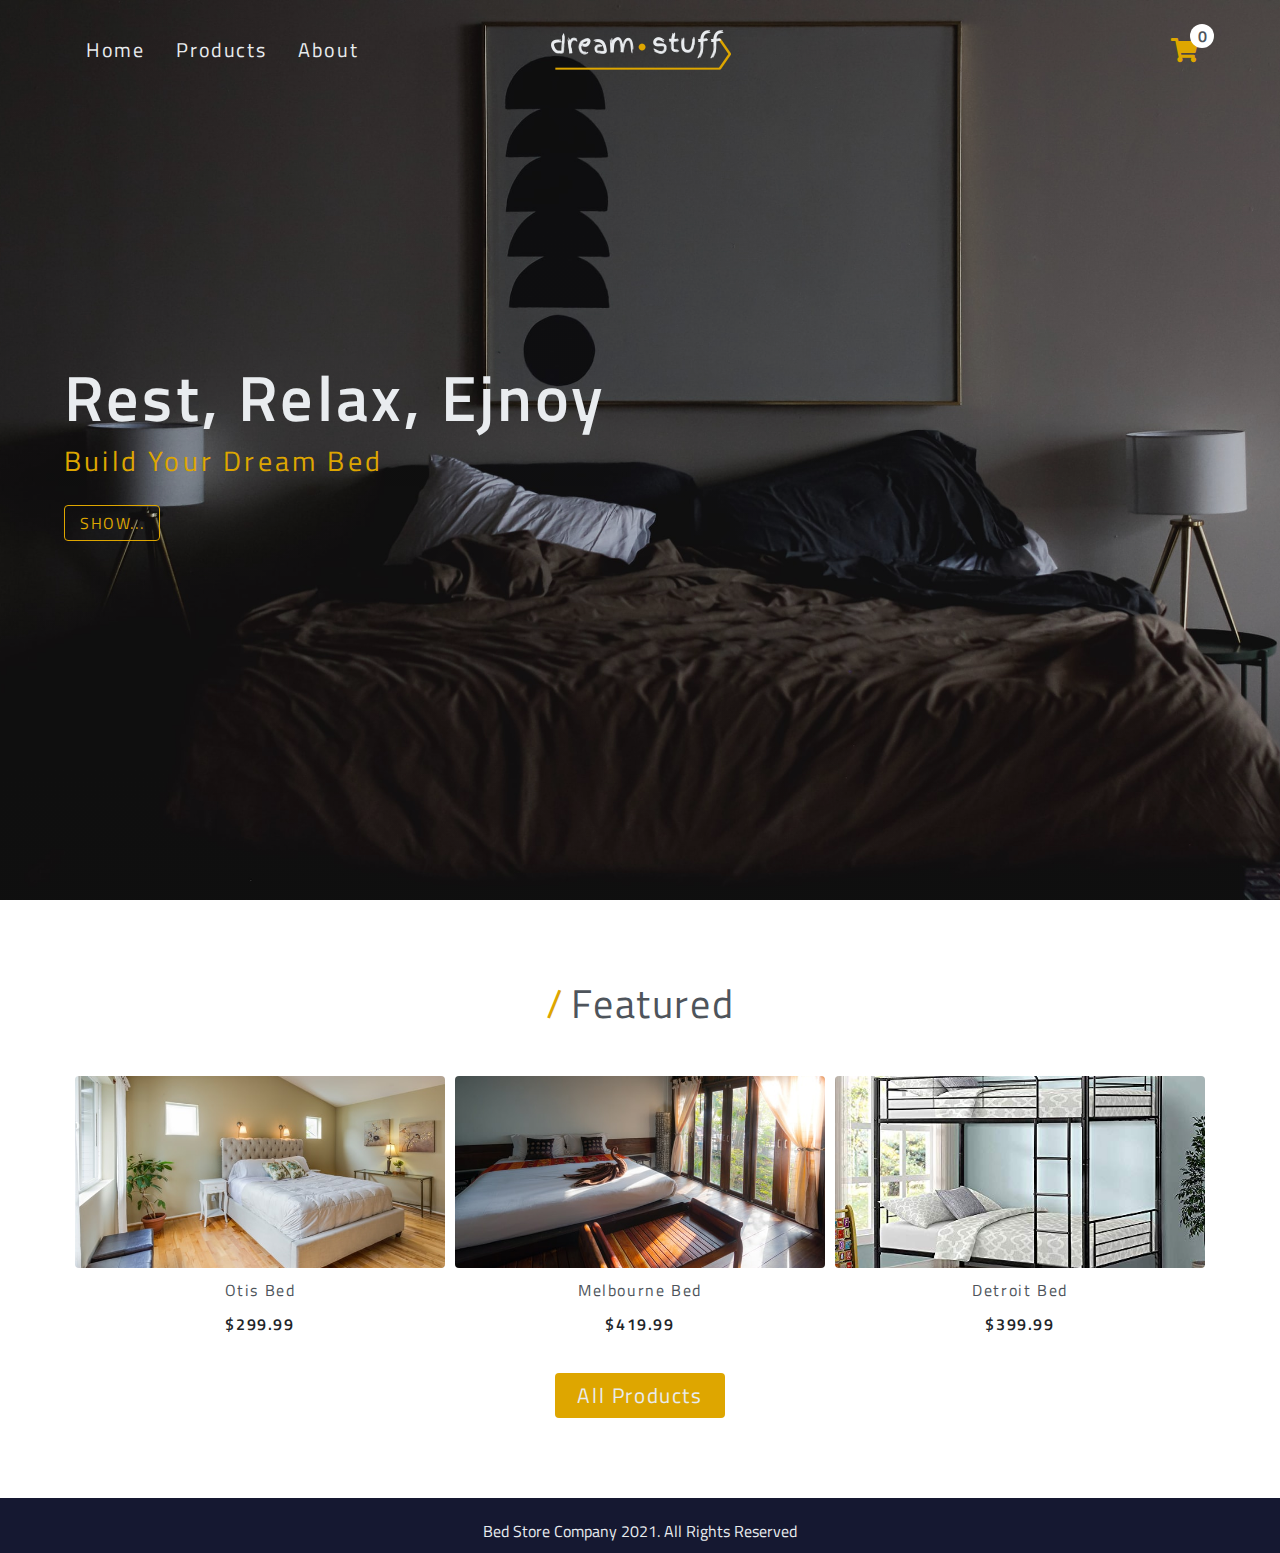
<file: index.html>
<!DOCTYPE html>
<html lang="en">

<head>
    <meta charset="UTF-8">
    <meta name="viewport" content="width=device-width, initial-scale=1.0">
    <meta http-equiv="X-UA-Compatible" content="ie=edge">
    <meta name="Description" content="Enter your description here" />
    <link rel="stylesheet" href="https://cdnjs.cloudflare.com/ajax/libs/twitter-bootstrap/4.5.3/css/bootstrap.min.css">
    <link rel="stylesheet" href="https://cdnjs.cloudflare.com/ajax/libs/font-awesome/5.15.1/css/all.min.css">
    <link rel="preconnect" href="https://fonts.gstatic.com">
    <link
        href="https://fonts.googleapis.com/css2?family=Titillium+Web:ital,wght@0,200;0,300;0,400;0,600;0,700;0,900;1,200;1,300;1,400;1,600;1,700&display=swap"
        rel="stylesheet">
    <link rel="stylesheet" href="https://cdnjs.cloudflare.com/ajax/libs/font-awesome/5.14.0/css/all.min.css">
    <link rel="stylesheet" href="styles.css">
    <title>Title</title>
</head>

<body>
    <!-- nav -->
    <nav class="navbar container">
        <div class="center">
            <!-- links -->


            <button class='toggle-nav'>
                <i class="fas fa-bars"></i>
            </button>


            <ul class="nav-list">
                <li>
                    <a href="index.html" class='nav-link'>Home</a>
                </li>
                <li>
                    <a href="products.html" class='nav-link'>Products</a>
                </li>
                <li>
                    <a href="about.html" class='nav-link'>About</a>
                </li>
            </ul>

            <!-- logo -->
            <img src="./img/logo-ds-m.png" alt="logo" class="logo">

            <!-- cart icon -->
            <div class="toggle-container">
                <button class="toggle-cart">
                    <i class="fas fa-shopping-cart"></i>
                </button>
                <span class="cart-count"></span>
            </div>
        </div>

    </nav>
    <section class="hero container-fluid">
        <div class="hero-container">
            <h1>Rest, Relax, Ejnoy</h1>
            <h3>Build your dream bed</h3>
            <button class='hero-btn'><a href="products.html">show...</a></button>
        </div>
    </section>

    <div class="sidebar-wrapper">
        <aside class="sidebar">
            <i class="fas fa-times close-icon"></i>
            
            <ul class="nav-list-sidebar">
                <li>
                    <i class="fas fa-angle-right"></i><a href="index.html" class='sidebar-link'>Home</a>
                </li>
                <li>
                    <i class="fas fa-angle-right"></i><a href="products.html" class='sidebar-link'>Products</a>
                </li>
                <li>
                   <i class="fas fa-angle-right"></i><a href="about.html" class='sidebar-link'>About</a>
                </li>
            </ul>

        </aside>
    </div>

    <div class="cart-overlay">
        <div class="cart">
            <i class="fas fa-times close-icon-cart"></i>
            <div class="container-fluid shopping-cart" id="mybutton">
                
               
            </div>
        </div>
    </div>

    <section class="featured container">
        <h1><span>/</span>featured</h1>
        <div class="row m-0">
            <div class="col-10 col-sm-10 col-md-6 col-lg-4 m-auto pad-5">
                <article class="featured-product">
                   <div class="img-wrapper">
                        <img src="./img/products/product-16.jpg" data-id='16' class="featured-img" alt="">
                        <div class='product-icons'>
                            <button data-id="16" class="basket"><i class="fas fa-shopping-cart"></i></button>
                            <a href="product.html"><button data-id="16" class="info"><i class="fas fa-info"></i></button></a>
                        </div>
                    </div>
                    <p class="product-name">Otis Bed</p>
                    <p class="product-price">$299.99</p>
                </article>
            </div>
            <div class="col-10 col-sm-10 col-md-6 col-lg-4 m-auto pad-5">
                <article class="featured-product">
                    <div class="img-wrapper">
                        <img src="./img/products/product-11.jpg" data-id='11' class="featured-img" alt="">
                        <div class='product-icons'>
                            <button data-id="11" class="basket"><i class="fas fa-shopping-cart"></i></button>
                            <a href="product.html"><button data-id="11" class="info"><i class="fas fa-info"></i></button></a>
                        </div>
                    </div>
                    <p class="product-name">Melbourne Bed</p>
                    <p class="product-price">$419.99</p>
                </article>
            </div>
            <div class="col-10 col-sm-10 col-md-6 col-lg-4 m-auto pad-5">
                <article class="featured-product">
                    <div class="img-wrapper">
                        <img src="./img/products/product-30.jpg" data-id='30' class="featured-img" alt="">
                        <div class='product-icons'>
                            <button data-id="30" class="basket"><i class="fas fa-shopping-cart"></i></button>
                            <a href="product.html"><button data-id="30" class="info"><i class="fas fa-info"></i></button></a>
                        </div>
                    </div>
                    <p class="product-name">Detroit Bed</p>
                    <p class="product-price">$399.99</p>
                </article>
            </div>
            
        </div>
        <button class="featured-all"><a href="products.html">all products</a></button>
    </section>
    <footer class="footer">
<p>Bed store company 2021. all rights reserved</p>
    </footer>
    <script src="https://cdnjs.cloudflare.com/ajax/libs/jquery/3.5.1/jquery.slim.min.js"></script>
    <script src="https://cdnjs.cloudflare.com/ajax/libs/popper.js/1.16.1/umd/popper.min.js"></script>
    <script src="https://cdnjs.cloudflare.com/ajax/libs/twitter-bootstrap/4.5.3/js/bootstrap.min.js"></script>
    <script type="module" src="home.js"></script>
</body>

</html>
</file>
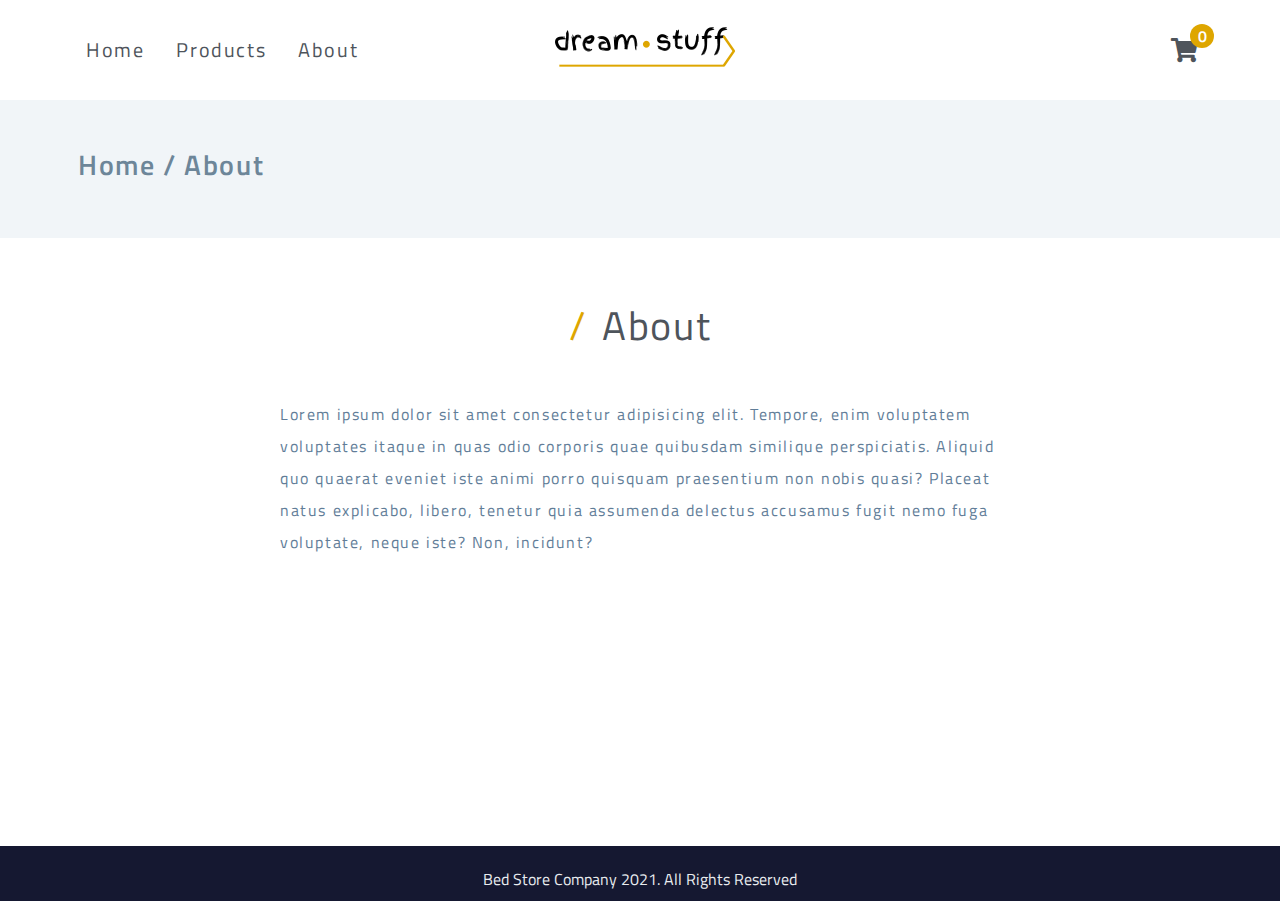
<file: about.html>
<!DOCTYPE html>
<html lang="en">

<head>
    <meta charset="UTF-8">
    <meta name="viewport" content="width=device-width, initial-scale=1.0">
    <meta http-equiv="X-UA-Compatible" content="ie=edge">
    <meta name="Description" content="Enter your description here" />
    <link rel="stylesheet" href="https://cdnjs.cloudflare.com/ajax/libs/twitter-bootstrap/4.5.3/css/bootstrap.min.css">
    <link rel="stylesheet" href="https://cdnjs.cloudflare.com/ajax/libs/font-awesome/5.15.1/css/all.min.css">
    <link rel="preconnect" href="https://fonts.gstatic.com">
    <link
        href="https://fonts.googleapis.com/css2?family=Titillium+Web:ital,wght@0,200;0,300;0,400;0,600;0,700;0,900;1,200;1,300;1,400;1,600;1,700&display=swap"
        rel="stylesheet">
    <link rel="stylesheet" href="https://cdnjs.cloudflare.com/ajax/libs/font-awesome/5.14.0/css/all.min.css">
    <link rel="stylesheet" href="styles-products.css">
    <title>Title</title>
</head>

<body>
    <!-- nav -->
    <nav class="navbar container">
        <div class="center">
            <!-- links -->


            <button class='toggle-nav'>
                <i class="fas fa-bars"></i>
            </button>


            <ul class="nav-list">
                <li>
                    <a href="index.html" class='nav-link'>Home</a>
                </li>
                <li>
                    <a href="products.html" class='nav-link'>Products</a>
                </li>
                <li>
                    <a href="about.html" class='nav-link'>About</a>
                </li>
            </ul>

            <!-- logo -->
            <img src="./img/logo-m.png" alt="logo" class="logo">

            <!-- cart icon -->
            <div class="toggle-container">
                <button class="toggle-cart">
                    <i class="fas fa-shopping-cart"></i>
                </button>
                <span class="cart-count"></span>
            </div>
        </div>
    </nav>

    <section class="page-path">
        <div class="path-container">
            <h3>home / about</h3>
        </div>
    </section>
     <div class="cart-overlay">
        <div class="cart">
            <i class="fas fa-times close-icon-cart"></i>
            <div class="container-fluid shopping-cart">
                
               
            </div>
        </div>
    </div>
    <section class="about">
        <article class="about-container">
            <h1><span>/</span>about</h1>
            <p>Lorem ipsum dolor sit amet consectetur adipisicing elit. Tempore, enim voluptatem voluptates itaque in
                quas odio corporis quae quibusdam similique perspiciatis. Aliquid quo quaerat eveniet iste animi porro
                quisquam praesentium non nobis quasi? Placeat natus explicabo, libero, tenetur quia assumenda delectus
                accusamus fugit nemo fuga voluptate, neque iste? Non, incidunt?</p>
        </article>
    </section>

    <footer class="footer">
        <p>Bed store company 2021. all rights reserved</p>
    </footer>
    <script src="https://cdnjs.cloudflare.com/ajax/libs/jquery/3.5.1/jquery.slim.min.js"></script>
    <script src="https://cdnjs.cloudflare.com/ajax/libs/popper.js/1.16.1/umd/popper.min.js"></script>
    <script src="https://cdnjs.cloudflare.com/ajax/libs/twitter-bootstrap/4.5.3/js/bootstrap.min.js"></script>
     <script type="module" src="./src/about.js"></script>
</body>

</html>
</file>
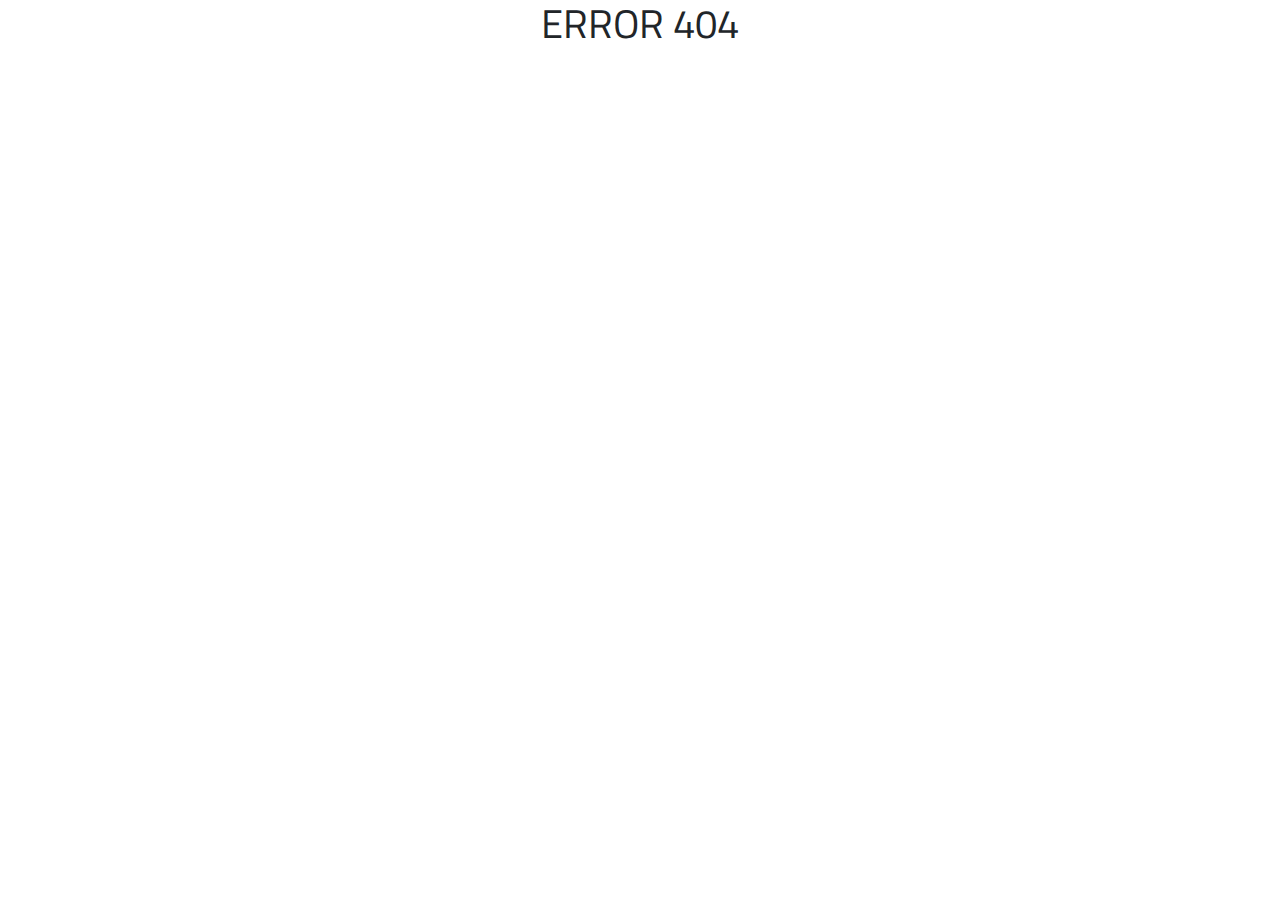
<file: product.html>
<!DOCTYPE html>
<html lang="en">

<head>
    <meta charset="UTF-8">
    <meta name="viewport" content="width=device-width, initial-scale=1.0">
    <meta http-equiv="X-UA-Compatible" content="ie=edge">
    <meta name="Description" content="Enter your description here" />
    <link rel="stylesheet" href="https://cdnjs.cloudflare.com/ajax/libs/twitter-bootstrap/4.5.3/css/bootstrap.min.css">
    <link rel="stylesheet" href="https://cdnjs.cloudflare.com/ajax/libs/font-awesome/5.15.1/css/all.min.css">
    <link rel="preconnect" href="https://fonts.gstatic.com">
    <link
        href="https://fonts.googleapis.com/css2?family=Titillium+Web:ital,wght@0,200;0,300;0,400;0,600;0,700;0,900;1,200;1,300;1,400;1,600;1,700&display=swap"
        rel="stylesheet">
    <link rel="stylesheet" href="https://cdnjs.cloudflare.com/ajax/libs/font-awesome/5.14.0/css/all.min.css">
    <link rel="stylesheet" href="styles-products.css">
    <link rel="stylesheet" href="styles-product.css">
    <title>Title</title>
</head>

<body>

    <!-- nav -->
    <nav class="navbar container">
        <div class="center">
            <!-- links -->


            <button class='toggle-nav'>
                <i class="fas fa-bars"></i>
            </button>


            <ul class="nav-list">
                <li>
                    <a href="index.html" class='nav-link'>Home</a>
                </li>
                <li>
                    <a href="products.html" class='nav-link'>Products</a>
                </li>
                <li>
                    <a href="about.html" class='nav-link'>About</a>
                </li>
            </ul>

            <!-- logo -->
            <img src="./img/logo-m.png" alt="logo" class="logo">

            <!-- cart icon -->
            <div class="toggle-container">
                <button class="toggle-cart">
                    <i class="fas fa-shopping-cart"></i>
                </button>
                <span class="cart-count"></span>
            </div>
        </div>
    </nav>
    <div class="sidebar-wrapper">
        <aside class="sidebar">
            <i class="fas fa-times close-icon"></i>

            <ul class="nav-list-sidebar">
                <li>
                    <i class="fas fa-angle-right"></i><a href="index.html" class='sidebar-link'>Home</a>
                </li>
                <li>
                    <i class="fas fa-angle-right"></i><a href="products.html" class='sidebar-link'>Products</a>
                </li>
                <li>
                    <i class="fas fa-angle-right"></i><a href="about.html" class='sidebar-link'>About</a>
                </li>
            </ul>

        </aside>
    </div>

   <div class="cart-overlay">
        <div class="cart">
            <i class="fas fa-times close-icon-cart"></i>
            <div class="container-fluid shopping-cart">
                
               
            </div>
        </div>
    </div>

    <section class="page-path">
        <div class="path-container">
            <h3>home / products</h3>
        </div>
    </section>
    <div class="cart-overlay">
        <div class="cart">
            <i class="fas fa-times close-icon-cart"></i>
            <div class="container-fluid shopping-cart">
                
               
            </div>
        </div>
    </div>
    <section class="product-container container">
        <div class="row">
            <div class="col-12 col-md-6">
<img src="./img/products/product-2.jpg" class="product-info-image full-img" alt="">
            </div>
            <div class="col-12 col-md-6">
                <div class="product-info-wrapper">
                    <h2 class='product-info-title'></h2>
                    <h5 class="product-info-category"></h5>
                    <p class="product-info-price"></p>
                    <p class="product-info-description"></p>
                    <button type="button" class="product-add">add to cart</button>
                </div>
            </div>
        </div>
    </section>
    

    <footer class="footer">
        <p>Bed store company 2021. all rights reserved</p>
    </footer>
    <script src="https://cdnjs.cloudflare.com/ajax/libs/jquery/3.5.1/jquery.slim.min.js"></script>
    <script src="https://cdnjs.cloudflare.com/ajax/libs/popper.js/1.16.1/umd/popper.min.js"></script>
    <script src="https://cdnjs.cloudflare.com/ajax/libs/twitter-bootstrap/4.5.3/js/bootstrap.min.js"></script>
    <script type="module" src="./src/product.js"></script>
</body>

</html>
</file>
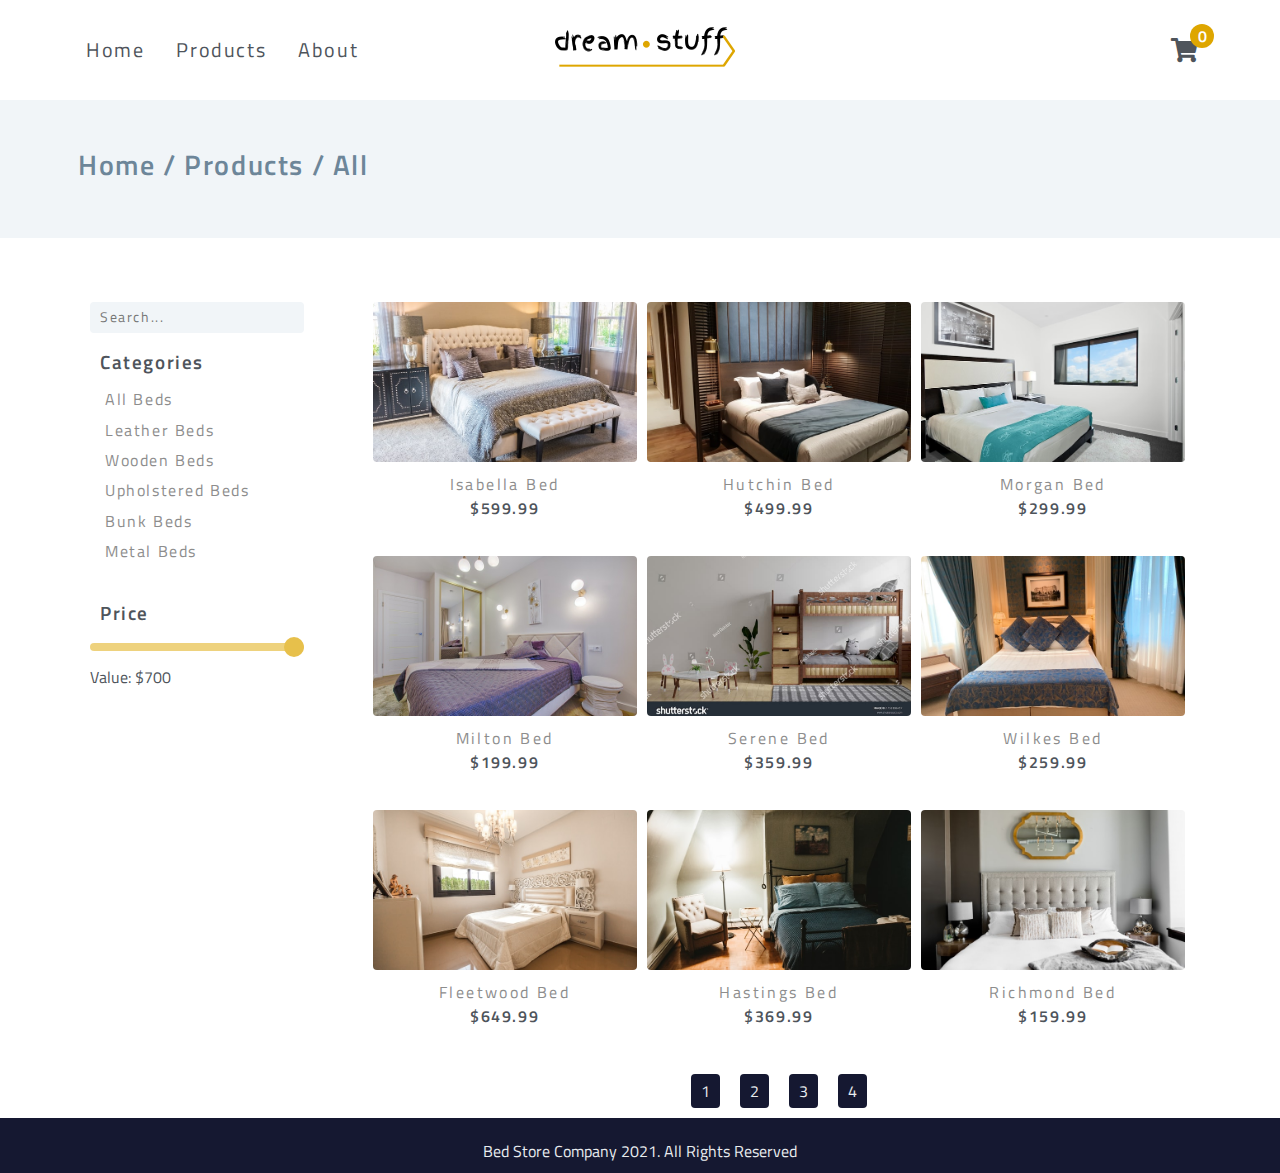
<file: products.html>
<!DOCTYPE html>
<html lang="en">

<head>
    <meta charset="UTF-8">
    <meta name="viewport" content="width=device-width, initial-scale=1.0">
    <meta http-equiv="X-UA-Compatible" content="ie=edge">
    <meta name="Description" content="Enter your description here" />
    <link rel="stylesheet" href="https://cdnjs.cloudflare.com/ajax/libs/twitter-bootstrap/4.5.3/css/bootstrap.min.css">
    <link rel="stylesheet" href="https://cdnjs.cloudflare.com/ajax/libs/font-awesome/5.15.1/css/all.min.css">
    <link rel="preconnect" href="https://fonts.gstatic.com">
    <link
        href="https://fonts.googleapis.com/css2?family=Titillium+Web:ital,wght@0,200;0,300;0,400;0,600;0,700;0,900;1,200;1,300;1,400;1,600;1,700&display=swap"
        rel="stylesheet">
    <link rel="stylesheet" href="https://cdnjs.cloudflare.com/ajax/libs/font-awesome/5.14.0/css/all.min.css">
    <link rel="stylesheet" href="styles-products.css">
    <title>Title</title>
</head>

<body>

    <!-- nav -->
    <nav class="navbar container">
        <div class="center">
            <!-- links -->


            <button class='toggle-nav'>
                <i class="fas fa-bars"></i>
            </button>


            <ul class="nav-list">
                <li>
                    <a href="index.html" class='nav-link'>Home</a>
                </li>
                <li>
                    <a href="products.html" class='nav-link'>Products</a>
                </li>
                <li>
                    <a href="about.html" class='nav-link'>About</a>
                </li>
            </ul>

            <!-- logo -->
            <img src="./img/logo-m.png" alt="logo" class="logo">

            <!-- cart icon -->
            <div class="toggle-container">
                <button class="toggle-cart">
                    <i class="fas fa-shopping-cart"></i>
                </button>
                <span class="cart-count"></span>
            </div>
        </div>
    </nav>
    <div class="sidebar-wrapper">
        <aside class="sidebar">
            <i class="fas fa-times close-icon"></i>

            <ul class="nav-list-sidebar">
                <li>
                    <i class="fas fa-angle-right"></i><a href="index.html" class='sidebar-link'>Home</a>
                </li>
                <li>
                    <i class="fas fa-angle-right"></i><a href="products.html" class='sidebar-link'>Products</a>
                </li>
                <li>
                    <i class="fas fa-angle-right"></i><a href="about.html" class='sidebar-link'>About</a>
                </li>
            </ul>

        </aside>
    </div>

    <div class="cart-overlay">
        <div class="cart">
            <i class="fas fa-times close-icon-cart"></i>
            <div class="container-fluid shopping-cart">
                
               
            </div>
        </div>
    </div>

    <section class="page-path">
        <div class="path-container">
            <h3 class="path-content">home / products</h3>
        </div>
    </section>

    <section class="products">
        <div class="container">
            <div class="row row-margin">
                <div class="pad-5 col-sm-12 col-md-3">
                    <form>
                        <input type="text" name="search" id="search" placeholder="Search...">
                    </form>
                    <div class="container-menu">
                        <div class="ul-wrapper">
                            <p class="category-title">Categories</p>
                            <ul class='ul-category'>
                            </ul>


                        </div>
                        <div class="price-range-wrapper">
                            <p class="category-title">Price</p>
                            <form>
                                <input type="range" class="price-filter" min="0" value="700" max="700" step="50">
                            </form>
                            <p class="range-value">value: $700</p>
                        </div>
                    </div>
                </div>
                <div class="pad-5 col-sm-12 col-md-9">
                    <div class="row row-margin products-wrapper">
                        
                    </div>
                    <div class="pagination-btn-wrapper"></div>
                </div>
            </div>
        </div>
    </section>

    <footer class="footer">
        <p>Bed store company 2021. all rights reserved</p>
    </footer>
    <script src="https://cdnjs.cloudflare.com/ajax/libs/jquery/3.5.1/jquery.slim.min.js"></script>
    <script src="https://cdnjs.cloudflare.com/ajax/libs/popper.js/1.16.1/umd/popper.min.js"></script>
    <script src="https://cdnjs.cloudflare.com/ajax/libs/twitter-bootstrap/4.5.3/js/bootstrap.min.js"></script>
    <script type="module" src="./src/index.js"></script>
</body>

</html>
</file>
<file: styles.css>
@import url('https://fonts.googleapis.com/css2?family=Kaushan+Script&display=swap');

:root {
  /* dark shades of primary color*/
  --clr-yellow: #dea600;
    --clr-yellow-dim: #dea600b8;
    --clr-yellow-dark:  #dea600;
    --clr-dark-grey: #4e545b;
    --clr-grey: rgb(141, 141, 141);
    --clr-grey-mid: hsl(210, 22%, 49%);
    --clr-light-grey: hsl(210, 36%, 96%);
    --clr-light: #e9ecef;
    --clr-blue-1: rgb(109 134 153);
    --transition: all 0.3s linear;
    --radius: 0.25rem;
    --spacing: 0.1rem;
    --spacing-2: 0.15rem;
    --max-width: 1140px;
}

*,
::after,
::before {
    margin: 0;
    padding: 0;
    box-sizing: border-box;
   
}
@media screen and (max-width: 400px) {
    .cart {
        min-width:unset!important;
        width: 100% !important;
    }
}
/* GLOBAL SETTING */
.pad-5{
    padding-left:5px;
    padding-right:5px
}
a,a:hover{
    color:unset;
}


body{
    font-family: 'Titillium Web', sans-serif;
}
.hide {
    display: none;
}

/* HERO SECTION*/
.navbar {
    padding: 0;
    width: 100%;
    display: flex;
    height: 100px;

}

.toggle-nav {
    font-size: 1.5rem;
   width: 3.25rem;
    height: 2.5rem;
    background: var(--clr-yellow);
    border-color: transparent;
    border-radius: 10px;
}

.btn-span {
    height: 100px;
}

.nav-list {
    margin:0;
    list-style-type: none;
    display: flex;
    font-size: 1.25rem;
    letter-spacing: 0.1rem;
}

.nav-list a {
    color: var(--clr-light);
}

nav .center {
    display: flex;
    justify-content: space-between;
    width: 90vw;
    margin: 0 auto;
    align-items: center;
}

.toggle-cart {
    background: transparent;
    border-color: transparent;
    color: var(--clr-yellow);
    font-size: 1.5rem;
    padding: 0 10px 0 10px;
}

.logo {
    margin-left: -95px;
    position: absolute;
    left: 50%;
}

.logo-2 {
    display: none;
}

.hero {
    color: var(--clr-light);
    margin-top: -100px;
    background: linear-gradient(rgba(0, 0, 0, 0.2), rgba(0, 0, 0, 0.1)),
        url(./img/background.jpg) center/cover;
    min-height: 100vh;
    display: flex;
    align-items: center;
    text-transform: capitalize;
}

.hero-container {
    width: 90vw;
    margin: 0 auto;

}
.hero h1{
    letter-spacing: 0.2rem;
    color: var(--clr-light);
    font-size:4rem;
    font-weight: 600;
}
.hero h3 {
    color: var(--clr-yellow);
    letter-spacing: 0.2rem;
}
.hero-btn{
    font-size:1rem;
    letter-spacing: 0.1rem;
    text-transform:uppercase;
    margin-top:20px;
    padding:5px 15px 5px 15px;
    border:1px solid var(--clr-yellow);
    transition: var(--transition);
    background-color: transparent;
    border-color: var(--clr-yellow);
    color: var(--clr-yellow);
    border-radius: var(--radius);
}
.hero-btn:hover {
  background: var(--clr-yellow);
  color: var(--clr-dark-grey);
}
.cart-count{
    font-weight: 600;
    color:var(--clr-dark-grey);
        text-align: center;
        top: -0.4rem;
        right: -0.25rem;
        width: 1.5rem;
        height: 1.5rem;
        background-color: white;
        border-radius: 50%;
        position: absolute;
}
.toggle-container{
    position:relative;
        
}



/* FEATURED */

.featured{
   padding: 5rem 0;
}
.featured h1{
    text-transform: capitalize;
    text-align: center;
    padding-bottom:2.5rem;
    letter-spacing: var(--spacing);
    color:var(--clr-dark-grey);
}
.featured h1 span{
    color: var(--clr-yellow);
    margin-right:0.5rem;
}
.featured-img{
    height: 12rem;
    object-fit: cover;
    width:100%;
    border-radius: var(--radius);
}
.featured-img:hover{
    opacity:0.8;
    transition: var(--transition);
}
.product-name{
    color: var(--clr-dark-grey);
    padding:10px 0 5px 0;
    margin: 0;
    letter-spacing: 0.1rem;
    text-transform: capitalize;
    text-align: center;
}
.product-price{
    font-weight:600;
    padding:5px 0 5px 0;
    margin: 0;
    letter-spacing: 0.1rem;
    text-align:center;
}
.featured-all{
    text-transform: capitalize;
    border-radius: var(--radius);
    background-color: var(--clr-yellow);
    padding:5px 20px 5px 20px;
    border-color:transparent;
    letter-spacing: var(--spacing);
    font-size:1.3rem;
    display:block;
    margin: 2rem auto 0 auto;
    color: var(--clr-light);
}
.featured-all a{
    
    text-decoration: none;;
}
.featured-all:hover{
    opacity:0.8;
    color:black;
    transition: var(--transition);
}

/* FOOTER */
.footer{
    padding:1rem 0 0 0;
    background-color: rgb(21, 24, 49);
    color:var(--clr-light);
}
.footer p {
    text-transform: capitalize;
    padding:5px 0 10px 0;
    text-align: center;
    margin:0;
}
/* #dea600 */
/* #495057 grey */
/* MEDIA */
@media screen and (max-width: 850px) {
    .nav-list {
        display: none;

    }
    
    .hero h1{
        font-size: 3rem;
    }
    .hero h3{
        font-size:1.5rem;
    }
    .logo-2 {
        display: inline;
        left: 50%;
    }
}

@media screen and (min-width: 850px) {
    .logo {
        left: 65%;
    }
    .toggle-container:hover{
    transform: scale(1.2);
    transition:all 0.1s linear;
}
    .sidebar-wrapper {
        display: none !important;
    }
    .toggle-nav {
        display: none;
    }
}

@media screen and (min-width: 1100px) {
    .logo {
        left: 50%;
    }
}
/* SIDEBAR */

.sidebar-wrapper{
    position: fixed;
    align-items: center;
    justify-content: center;
    display: flex;
    top:0;
    left:0;
    background: #2f3438a8;
    width:100%;
    height:100vh;
    z-index:-2;
    visibility: hidden;
    

}

.sidebar{
    transform: translateY(-110%);
    transition: var(--transition);
    border-radius: var(--radius);
    width:80vw;
    height:95vh;
    padding:3rem;
    margin:auto;
    background: #ffffff;
    position: relative;
}
.close-icon{
    position: absolute;
    top:0.25rem;
    right:1rem;
    font-weight:800;
    font-size:2.5rem;
    cursor: pointer;
}
.nav-list-sidebar{
    
    list-style: none;
    font-size:1.5rem;
    font-weight: 600;
    padding:1rem;
}
.nav-list-sidebar li{
    padding:0.5rem;
    
}
.nav-list-sidebar li a{
    color:var(--clr-dark-grey);
    text-decoration: none;
    margin-left:0.5rem;
}
.show{

    visibility: visible;
    z-index: 2;
    transform: translateY(0);
}
/* CART */
.cart-overlay{
    position: fixed;
    align-items: center;
    justify-content: center;
    display: flex;
    top:0;
    left:0;
    background: #2f3438a8;
    width:100%;
    height:100vh;
    z-index:-2;
    visibility: hidden;
    

}   
/* CART */
/* CART */

.cart-overlay{
    position: fixed;
    align-items: center;
    justify-content: center;
    display: flex;
    top:0;
    left:0;
    background: #2f3438a8;
    width:100%;
    height:100vh;
    opacity:0;
    z-index:-1;
    visibility: hidden;
    transition: var(--transition);
}   

.cart{
     position: fixed;
    transform: translateX(100%);
    transition: var(--transition);
    right:0;
    width:30vw;
    min-width:400px;
    height:100vh;
    z-index:1;
    background-color: #ffffff;
    visibility: hidden;
    text-transform: capitalize;
}

.cart p{
    padding:0;
    margin:0;
}
.total-item{
    text-align: right;
}
.cart button{
    border:none;
    background: transparent;
    outline:none;
    color:var(--clr-grey);
}
.cart button:active{
    border:none;
    background: transparent;
    outline:none;
    color:var(--clr-dark-grey);
}
.delete:hover{
    color:rgb(184, 97, 108);
}
.delete:active{
    color:rgb(139, 35, 35);
}
.quantity{
    padding:5px;
}
.buttons-wrapper{
    display: flex;
    justify-content: space-between;
    align-items: center;
}
.close-icon-cart{
    margin:1rem;
    font-weight:800;
    font-size:2.5rem;
    cursor: pointer;
}
.show{

    z-index: 100;
    opacity:1;
    visibility: visible;
    
}
.show-cart{
    z-index:5;
    transform: translateX(0);
    visibility: visible;
}
.cart-label{
    padding: 10px 20px!important;
    letter-spacing: var(--spacing);
    text-transform: uppercase; 
    background-color: var(--clr-light-grey);
    color:var(--clr-grey);
    border-radius: var(--radius);
}
.img-cart{
    width:100%;
    object-fit: cover;
    border-radius: var(--radius);
}
.cart-product-name{
    color:var(--clr-grey);
}
.cart-product-price{
    color:var(--clr-dark-grey);
}
.total-item{
    color:rgb(139, 35, 35);
    font-weight: 600;
}
.img-wrapper{
    position: relative;
}
.product-icons{
    position: absolute;
    top:50%;
    left:50%;
    transform: translate(-50%,-50%);
    opacity:0;
}
.product-icons i{
    color:#ffffff;
}
.product-icons button{
    background:var(--clr-yellow-dark);
    border:none;
    outline: none;
    border-radius: 50%;
    width:50px;
    height:50px;
    margin:0 5px;
    
}
.product-icons button:hover{
    background: var(--clr-light-grey);
    transition: var(--transition);
    transform: scale(1.2);
    
}
.product-icons button:hover i{
   
    color:var(--clr-yellow);
    
}
.img-wrapper:hover .product-icons{
    
    opacity:1;
}
</file>
<file: styles-products.css>
@import url('https://fonts.googleapis.com/css2?family=Kaushan+Script&display=swap');

:root {
    /* dark shades of primary color*/
    --clr-yellow: #dea600;
    --clr-yellow-dim: #dea600b8;
    --clr-yellow-dark:  #dea600;
    --clr-dark-grey: #4e545b;
    --clr-grey: rgb(141, 141, 141);
    --clr-grey-mid: hsl(210, 22%, 49%);
    --clr-light-grey: hsl(210, 36%, 96%);
    --clr-light: #e9ecef;
    --clr-blue-1: rgb(109 134 153);
    --transition: all 0.3s linear;
    --radius: 0.25rem;
    --spacing: 0.1rem;
    --spacing-2: 0.15rem;
    --max-width: 1140px;
}

*,
::after,
::before {
    margin: 0;
    padding: 0;
    box-sizing: border-box;

}

/* GLOBAL SETTING */
.pad-5 {
    padding-left: 5px;
    padding-right: 5px
}

a,
a:hover {
    color: unset;
}


body {
    font-family: 'Titillium Web', sans-serif;
    
}

.hide {
    display: none;
}

/* HERO SECTION*/
.navbar {
    padding: 0;
    width: 100%;
    display: flex;
    height: 100px;

}

.toggle-nav {
    font-size: 1.5rem;
    width: 3.25rem;
    height: 2.5rem;
    background: var(--clr-yellow);
    border-color: transparent;
    border-radius: 10px;
}

.btn-span {
    height: 100px;
}

.nav-list {
    margin: 0;
    list-style-type: none;
    display: flex;
    font-size: 1.25rem;
    letter-spacing: 0.1rem;
}

.nav-list a {
    color: var(--clr-dark-grey);
}

.nav-list a:hover {
    color: var(--clr-yellow);
}

nav .center {
    display: flex;
    justify-content: space-between;
    width: 90vw;
    margin: 0 auto;
    align-items: center;
}

.toggle-cart {
    background: transparent;
    border-color: transparent;
    color: var(--clr-dark-grey);
    font-size: 1.5rem;
    padding: 0 10px 0 10px;
}
.toggle-cart:active,.toggle-cart:focus{
    outline: none;
}

.logo {
    margin-left: -95px;
    position: absolute;
    left: 50%;
}

.logo-2 {
    display: none;
}

.hero {
    color: var(--clr-light);
    margin-top: -100px;
    background: linear-gradient(rgba(0, 0, 0, 0.2), rgba(0, 0, 0, 0.1)),
        url(./img/background.jpg) center/cover;
    min-height: 100vh;
    display: flex;
    align-items: center;
    text-transform: capitalize;
}

.hero-container {
    width: 90vw;
    margin: 0 auto;

}

.hero h1 {
    letter-spacing: 0.2rem;
    color: var(--clr-light);
    font-size: 4rem;
    font-weight: 600;
}

.hero h3 {
    color: var(--clr-yellow);
    letter-spacing: 0.2rem;
}

.hero-btn {
    font-size: 1rem;
    letter-spacing: 0.1rem;
    text-transform: uppercase;
    margin-top: 20px;
    padding: 5px 15px 5px 15px;
    border: 1px solid var(--clr-yellow);
    transition: var(--transition);
    background-color: transparent;
    border-color: var(--clr-yellow);
    color: var(--clr-yellow);
    border-radius: var(--radius);
}

.hero-btn:hover {
    background: var(--clr-yellow);
    color: var(--clr-dark-grey);
}

.cart-count {
    font-weight: 600;
    text-align: center;
    top: -0.4rem;
    right: -0.25rem;
    width: 1.5rem;
    height: 1.5rem;
    background-color:  #dea600;
    color: #fff;
    border-radius: 50%;
    position: absolute;
}

.toggle-container {
    position: relative;
}


/* FEATURED */

.featured {
    padding: 5rem 0;
}

.featured h1 {
    text-transform: capitalize;
    text-align: center;
    padding-bottom: 2.5rem;
}

.featured h1 span {
    color: var(--clr-yellow);
    margin-right: 0.5rem;
}

.featured-img {
    height: 12rem;
    object-fit: cover;
    width: 100%;
    border-radius: var(--radius);
}

.featured-img:hover {
    opacity: 0.8;
    transition: var(--transition);
}

.product-name {
    color: var(--clr-grey);
    padding: 10px 0 0 0;
    margin: 0;
    letter-spacing:var(--spacing-2);
    text-transform: capitalize;
    text-align: center;
}

.product-price {
    font-weight: 600;
    padding: 0 0 20px 0;
    margin: 0;
    letter-spacing: 0.1rem;
    text-align: center;
}

.featured-all {
    text-transform: capitalize;
    border-radius: var(--radius);
    background-color: var(--clr-yellow);
    padding: 5px 20px 5px 20px;
    border-color: transparent;
    letter-spacing: var(--spacing);
    font-size: 1.3rem;
    display: block;
    margin: 2rem auto 0 auto;
    color: var(--clr-light);
}

.featured-all a {

    text-decoration: none;
    ;
}

.featured-all:hover {
    opacity: 0.8;
    color: black;
    transition: var(--transition);
}

/* FOOTER */
.footer {
    padding: 1rem 0 0 0;
    background-color: rgb(21, 24, 49);
    color: var(--clr-light);
}

.footer p {
    text-transform: capitalize;
    padding: 5px 0 10px 0;
    text-align: center;
    margin: 0;
}

/* #dea600 */
/* #495057 grey */
/* MEDIA */

@media screen and (max-width: 767px){
/* category i price range zmienic  */
#search{
    display: block;
    margin:0 auto;
}
.container-menu{
    display: flex;
}
.ul-wrapper{
    width:50%;
    
}
.price-range-wrapper{
    width:45%;
}
}
@media screen and (max-width: 991px){
.product-img{
    height:15rem!important;
}
}
@media screen and (max-width: 850px) {
    .nav-list {
        display: none;

    }

    .hero h1 {
        font-size: 3rem;
    }

    .hero h3 {
        font-size: 1.5rem;
    }

    .logo-2 {
        display: inline;
        left: 50%;
    }
}

@media screen and (min-width: 850px) {
    .logo {
        left: 65%;
    }
    .toggle-container:hover{
    transform: scale(1.2);
    transition:all 0.1s linear;
}
    .sidebar-wrapper {
        display: none !important;
    }

    .toggle-nav {
        display: none;
    }
}

@media screen and (min-width: 1100px) {
    .logo {
        left: 50%;
    }
}

/* PRODUCTS.HTML */

.page-path {
    padding: 3rem 0 3rem 1rem;
    background-color: var(--clr-light-grey);
}

.page-path h3 {
    letter-spacing: var(--spacing);
    text-transform: capitalize;
    font-weight: 600;
    color: var(--clr-blue-1);
}

.path-container {
    width: 90vw;
    margin: 0 auto;
    max-width: var(--max-width);
}

.ul-category {
    list-style-type: none;
    padding: 2px 0 2px 15px;
    text-transform: capitalize;
    letter-spacing: var(--spacing);
    color:var(--clr-grey);
}
.ul-category li {
    padding:0.2rem 0 0.2rem 0;
}
.ul-category li:hover{
   color:var(--clr-dark-grey);
   margin-left:0.3rem;
   transition: var(--transition);
   cursor: pointer;
   font-weight:600;
}

.category-title {
    margin: 0;
    letter-spacing: var(--spacing);
    font-size: 1.2rem;
    font-weight: 600;
    padding: 15px 0 5px 10px;
}

#search {
    width: 80%;
    letter-spacing: var(--spacing);
    font-size: 0.9rem;
    border: none;
    border-radius: var(--radius);
    padding: 5px 10px 5px 10px;
    background-color: var(--clr-light-grey);
}

.products {
    color: var(--clr-dark-grey);
    padding: 4rem 0 0 0;
}
.row-margin {
    margin-left:0;
    margin-right:0;
}
.product{
    margin:0 0 1rem 0;
}
.product-img{
    height:10rem;
    width:100%;
    object-fit:cover;
    border-radius: var(--radius);
}

.price-filter {
    -webkit-appearance: none;
    /* Override default CSS styles */
    appearance: none;
    border-radius: var(--radius);
    width: 80%;
    /* Full-width */
    height: 8px;
    /* Specified height */
    background: var(--clr-yellow-dim);
    /* Grey background */
    outline: none;
    /* Remove outline */
    opacity: 0.7;
    /* Set transparency (for mouse-over effects on hover) */
    -webkit-transition: .2s;
    /* 0.2 seconds transition on hover */
    transition: opacity .2s;
}

/* Mouse-over effects */
.price-filter:hover {
    opacity: 1;
    /* Fully shown on mouse-over */
}

/* The slider handle (use -webkit- (Chrome, Opera, Safari, Edge) and -moz- (Firefox) to override default look) */
.price-filter::-webkit-slider-thumb {
    -webkit-appearance: none;
    /* Override default look */
    appearance: none;
    width: 20px;
    /* Set a specific slider handle width */
    height: 20px;
    /* Slider handle height */
    border-radius: 50%;
    background: var(--clr-yellow);
    /* Green background */
    cursor: pointer;
    /* Cursor on hover */
}

.price-filter::-moz-range-thumb {
    width: 20px;
    /* Set a specific slider handle width */
    height: 20px;
    /* Slider handle height */
    background: var(--clr-yellow);
    /* Green background */
    cursor: pointer;
    /* Cursor on hover */
}

/* ABOUT */
.about-container{
    letter-spacing: var(--spacing);
    padding: 4rem 0 4rem 0;
    margin: 0 auto;
    color: var(--clr-grey-mid);
    max-width: 45em;
    line-height: 2;
    width: 90%;
}
.about-container h1{
    text-align: center;
    margin-bottom:3rem;
    letter-spacing: var(--spacing);
    color:var(--clr-dark-grey);
    text-transform: capitalize;
}
.about span{
    color:var(--clr-yellow);
    margin-right:1rem;
}
.range-value{
    padding:0.5rem 0 1rem 0;
    text-transform: capitalize;

}
@media (min-width: 768px)
{
    .container{
        max-width: var(--max-width);
    }
}
.container{
    width:90%;
}

/* SIDEBAR */

.sidebar-wrapper{
    position: fixed;
    align-items: center;
    justify-content: center;
    display: flex;
    top:0;
    left:0;
    background: #2f3438a8;
    width:100%;
    height:100vh;
    z-index:-2;
    visibility: hidden;
    

}

.sidebar{
    transform: translateY(-110%);
    
    border-radius: var(--radius);
    width:80vw;
    height:95vh;
    padding:3rem;
    margin:auto;
    background: #ffffff;
    position: relative;
}
.close-icon{
    position: absolute;
    top:0.25rem;
    right:1rem;
    font-weight:800;
    font-size:2.5rem;
    cursor: pointer;
}
.nav-list-sidebar{
    
    list-style: none;
    font-size:1.5rem;
    font-weight: 600;
    padding:1rem;
}
.nav-list-sidebar li{
    padding:0.5rem;
    
}
.nav-list-sidebar li a{
    color:var(--clr-dark-grey);
    text-decoration: none;
    margin-left:0.5rem;
}

/* CART */

.cart-overlay{
    position: fixed;
    align-items: center;
    justify-content: center;
    display: flex;
    top:0;
    left:0;
    background: #2f3438a8;
    width:100%;
    height:100vh;
    opacity:0;
    z-index:-1;
    visibility: hidden;
    transition: var(--transition);
}   

.cart{
     position: fixed;
    transform: translateX(100%);
    
    right:0;
    width:30vw;
    min-width:400px;
    height:100vh;
    z-index:1;
    background-color: #ffffff;
    visibility: hidden;
    text-transform: capitalize;
}

.cart p{
    padding:0;
    margin:0;
}
.total-item{
    text-align: right;
}
.cart button{
    border:none;
    background: transparent;
    outline:none;
    color:var(--clr-grey);
}
.cart button:active{
    border:none;
    background: transparent;
    outline:none;
    color:var(--clr-dark-grey);
}
.delete:hover{
    color:rgb(184, 97, 108);
}
.delete:active{
    color:rgb(139, 35, 35);
}
.quantity{
    padding:5px;
}
.buttons-wrapper{
    display: flex;
    justify-content: space-between;
    align-items: center;
}
.close-icon-cart{
    margin:1rem;
    font-weight:800;
    font-size:2.5rem;
    cursor: pointer;
}
.show{
transform: translateY(0);
    z-index: 100;
    opacity:1;
    visibility: visible;
    
}
.show-cart{
    z-index:5;
    transform: translateX(0);
    visibility: visible;
}
.cart-label{
    padding: 10px 20px!important;
    letter-spacing: var(--spacing);
    text-transform: uppercase; 
    background-color: var(--clr-light-grey);
    color:var(--clr-grey);
    border-radius: var(--radius);
}
.img-cart{
    width:100%;
    object-fit: cover;
    border-radius: var(--radius);
}
.cart-product-name{
    color:var(--clr-grey);
}
.cart-product-price{
    color:var(--clr-dark-grey);
}
.total-item{
    color:rgb(139, 35, 35);
    font-weight: 600;
}
.img-wrapper{
    position: relative;
}
.product-icons{
    position: absolute;
    top:50%;
    left:50%;
    transform: translate(-50%,-50%);
    opacity:0;
}
.product-icons i{
    color:#ffffff;
}
.product-icons button{
    background:var(--clr-yellow-dark);
    border:none;
    outline: none;
    border-radius: 50%;
    width:50px;
    height:50px;
    margin:0 5px;
    
}
.product-icons button:hover{
    background: var(--clr-light-grey);
    transition: var(--transition);
    transform: scale(1.2);
    
}
.product-icons button:hover i{
   
    color:var(--clr-yellow);
    
}
.img-wrapper:hover .product-icons{
    
    opacity:1;
}
.cart-item{
    transform: scale(1);
    transition: var(--transition);
}

 /* animation */
 @keyframes fadein {
    from { opacity: 0; }
    to   { opacity: 1; }
}
.product{
    animation: fadein 0.5s;
}
.pagination-btn{
    padding:5px 10px;
    border:none;
    outline: none;
    background: rgb(21, 24, 49);
    margin:10px;
    color:var(--clr-light);
    border-radius: var(--radius);
}
.pagination-btn:hover{
     background: var(--clr-light-grey);
    color:var(--clr-dark-grey);
    
}
.pagination-btn-wrapper{
    display: flex;
    justify-content: center;
}
</file>
<file: styles-product.css>
.product-container{
    padding:4rem 0;
}
.full-img{
    width:100%;
    border-radius: var(--radius);
}
.product-info-title{
    text-transform: uppercase;
    letter-spacing: var(--spacing-2);
    color:var(--clr-dark-grey);
}
.product-info-category{
    padding:0.5rem 0;
    letter-spacing: var(--spacing);
    color:var(--clr-grey-mid);
    text-transform: capitalize;
}
.product-info-description{
    padding:0.5rem 0;
    letter-spacing: var(--spacing);
    color:var(--clr-grey-mid);
}
.product-info-price{
    padding:0.5rem 0;
    font-weight: 600;
    letter-spacing: var(--spacing);
    color:var(--clr-dark-grey);
}
.product-add{
    letter-spacing: var(--spacing);
    padding:0.2rem 0.5rem;
    text-transform: uppercase;
    border: none;
    outline: none;
    background: var(--clr-yellow);
    color:#ffffff;
    font-weight: 500;
    border-radius: var(--radius);
}
.product-add:hover{
    background: var(--clr-light-grey);
    color:var(--clr-dark-grey);
}
.product-add:focus{
    outline: none;
    border: none;
}
</file>
